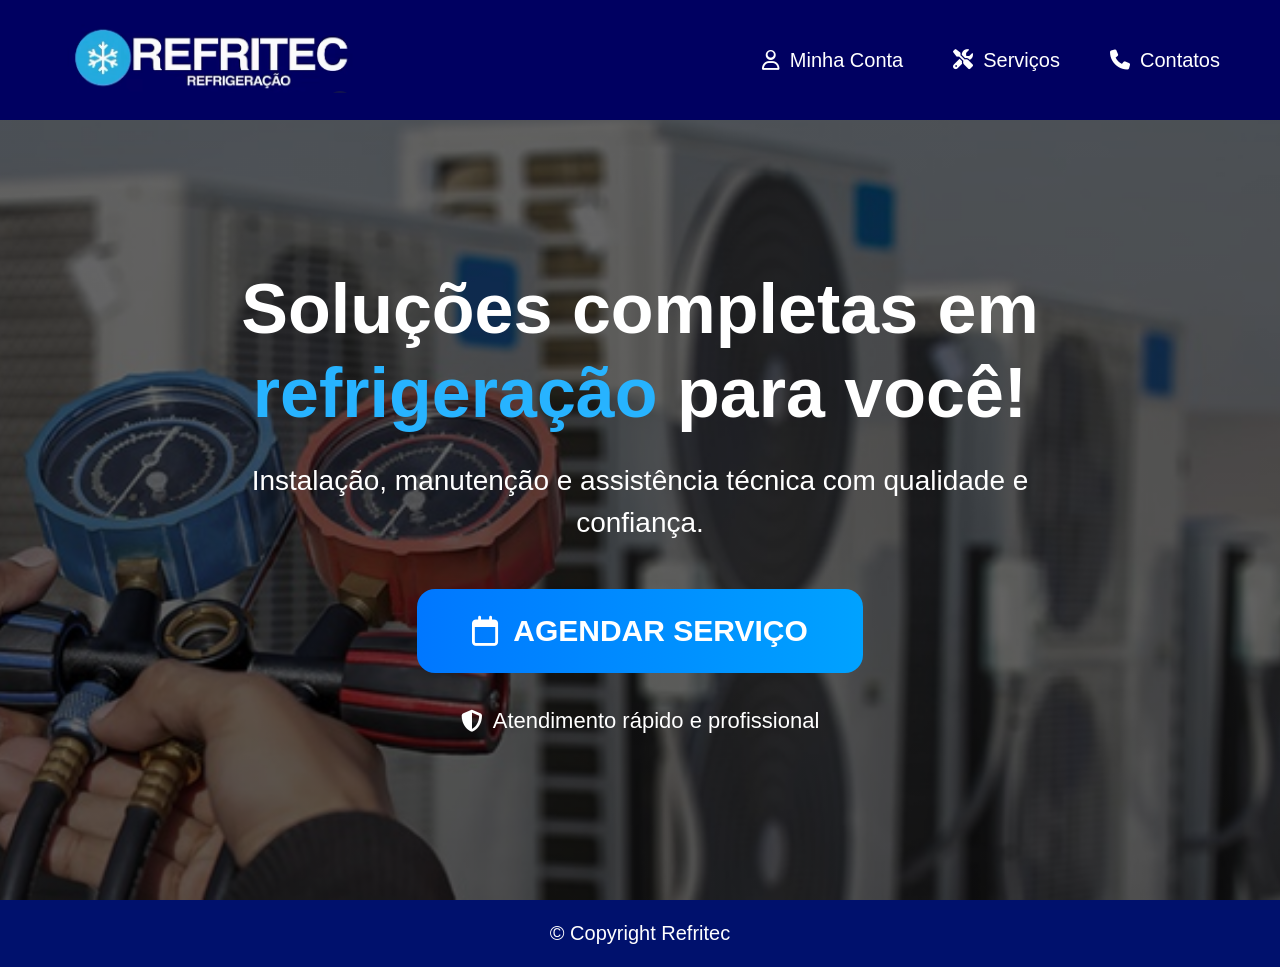
<file: index.html>
<!DOCTYPE html>
<html lang="pt-BR">
<head>

  <meta charset="UTF-8">
  <meta name="viewport" content="width=device-width, initial-scale=1.0">

  <title>REFRITEC Refrigeração</title>

  <!-- CSS -->
  <link rel="stylesheet" href="style.css">

  <!-- Ícones -->
  <link rel="stylesheet"
  href="https://cdnjs.cloudflare.com/ajax/libs/font-awesome/6.5.1/css/all.min.css">

</head>

<body>

  <!-- HEADER -->

  <header>

    <div class="logo">
      <a href="index.html">
        <img src="logo.png" alt="REFRITEC">
      </a>
    </div>

    <nav>

      <a href="login.html">
        <i class="fa-regular fa-user"></i>
        Minha Conta
      </a>

      <a href="servicos.html">
        <i class="fa-solid fa-screwdriver-wrench"></i>
        Serviços
      </a>

      <a href="contato.html">
        <i class="fa-solid fa-phone"></i>
        Contatos
      </a>

    </nav>

  </header>

  <!-- HERO -->

  <section class="hero">

    <div class="hero-content">

      <h1>
        Soluções completas em
        <span>refrigeração</span>
        para você!
      </h1>

      <p>
        Instalação, manutenção e assistência técnica
        com qualidade e confiança.
      </p>

      <a href="login.html" class="btn-agendar">

        <i class="fa-regular fa-calendar"></i>

        AGENDAR SERVIÇO

      </a>

      <div class="seguranca">

        <i class="fa-solid fa-shield-halved"></i>

        Atendimento rápido e profissional

      </div>

    </div>

  </section>

  <!-- FOOTER -->

  <footer>

    © Copyright Refritec

  </footer>

</body>
</html>
</file>
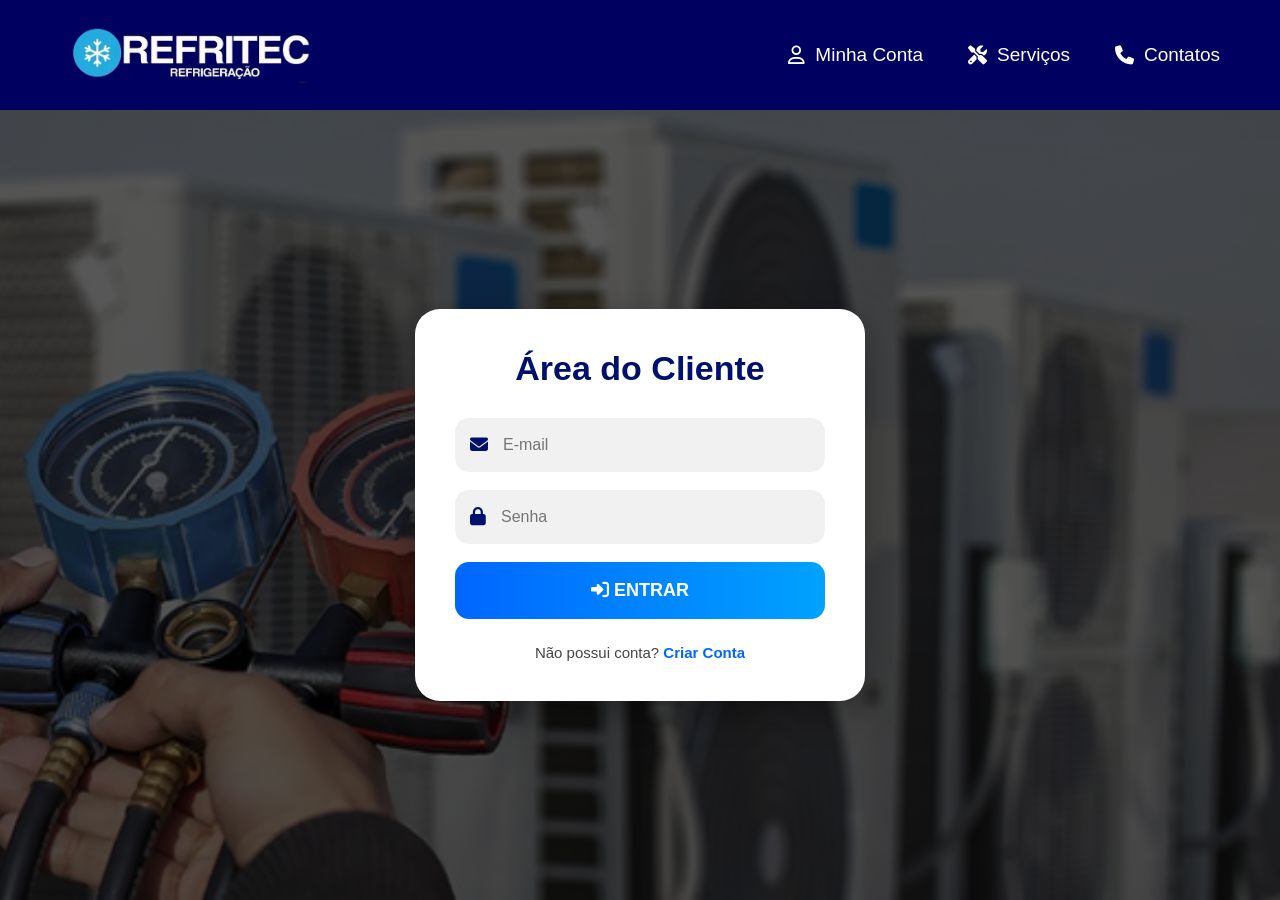
<file: agendamento.html>
<!DOCTYPE html>
<html lang="pt-BR">
<head>

  <meta charset="UTF-8">
  <meta name="viewport"
  content="width=device-width, initial-scale=1.0">

  <title>Novo Agendamento</title>

  <link rel="stylesheet" href="agendamento.css">
   <!-- Ícones -->
  <link rel="stylesheet"
  href="https://cdnjs.cloudflare.com/ajax/libs/font-awesome/6.5.1/css/all.min.css">

</head>

<body>

  <!-- HEADER -->

  <header>

    <div class="logo">
      <a href="index.html">
        <img src="logo.png" alt="REFRITEC">
      </a>
    </div>

    <nav>

      <a href="login.html">
        <i class="fa-regular fa-user"></i>
        Minha Conta
      </a>

      <a href="servicos.html">
        <i class="fa-solid fa-screwdriver-wrench"></i>
        Serviços
      </a>

      <a href="contato.html">
        <i class="fa-solid fa-phone"></i>
        Contatos
      </a>

    </nav>

  </header>

  <div class="container">

    <div class="card">

      <h1>Novo Agendamento</h1>

      <form id="agendamentoForm">

        <div class="input-group">

          <select id="servico" required>

            <option value="">
              <i class="fa-solid fa-screwdriver-wrench"></i>
              Escolha o serviço
            </option>

            <option>
              Agendamento de Freezer
            </option>

            <option>
              Instalação de Ar
            </option>

            <option>
              Limpeza e Manutenção de Ar
            </option>

            <option>
              Manutenção em Geladeira
            </option>

            <option>
              Câmara Frigorífica
            </option>

          </select>

        </div>

        <div class="input-group grupo-data-agendamento">

        <i class="fa-solid fa-calendar-days"></i>

          <input
          type="date"
          id="dataAgendamento"
          class="data-agendamento"
          required>

          <span class="placeholder-agendamento">
          Data do agendamento
          </span>

          </div>

        <div class="input-group">

          <textarea
          id="observacoes"
          placeholder="Observações do serviço"
          rows="5"></textarea>

        </div>

        <button type="submit">

          AGENDAR

        </button>

      </form>

    </div>

  </div>

  <script src="agendamento.js"></script>

</body>
</html>
</file>
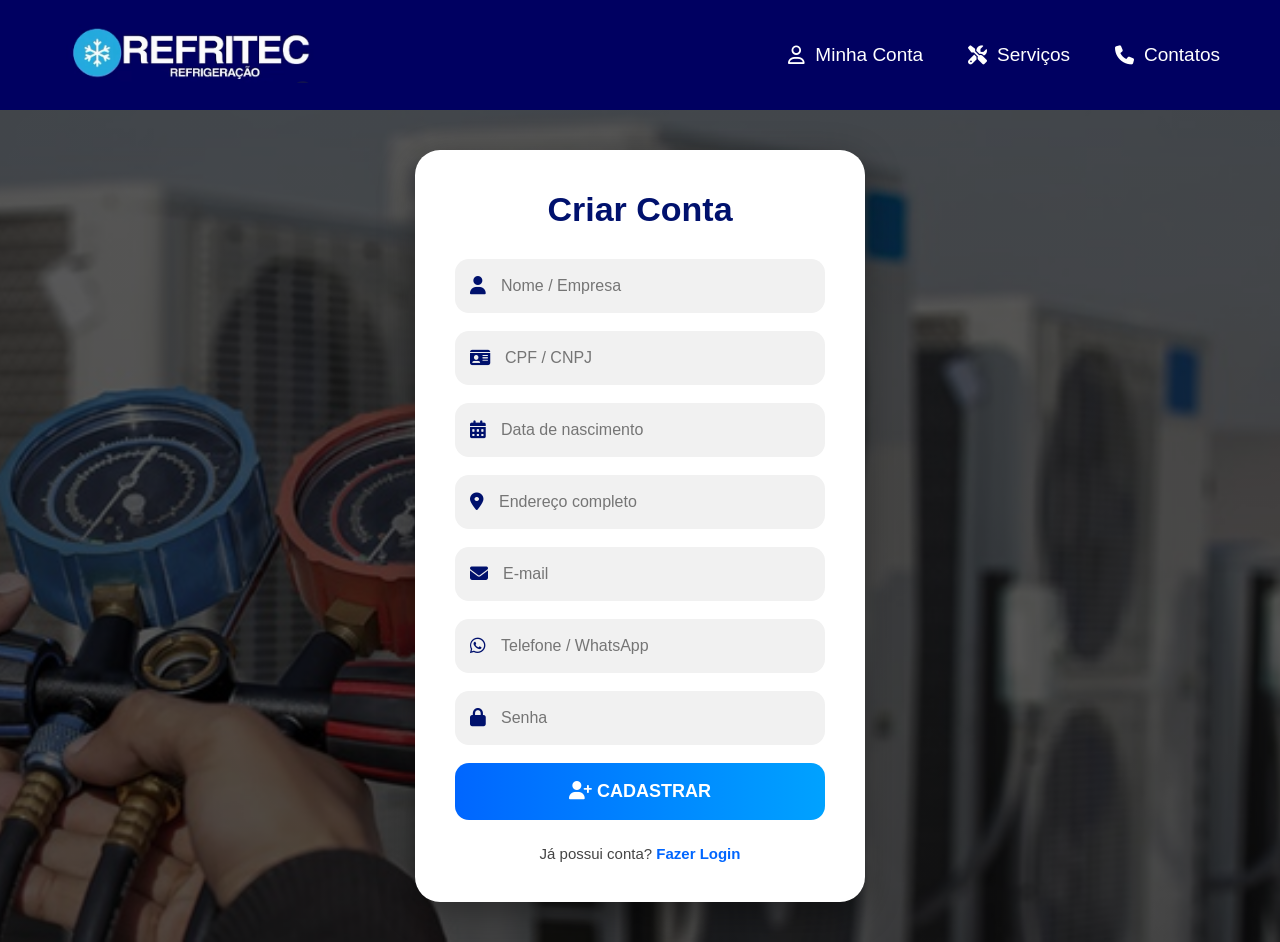
<file: cadastro.html>
<!DOCTYPE html>
<html lang="pt-BR">
<head>

  <meta charset="UTF-8">
  <meta name="viewport" content="width=device-width, initial-scale=1.0">

  <title>Cadastro - REFRITEC</title>

  <link rel="stylesheet" href="auth.css">

   <!-- Ícones -->
  <link rel="stylesheet"
  href="https://cdnjs.cloudflare.com/ajax/libs/font-awesome/6.5.1/css/all.min.css">

</head>

<body>

  <!-- HEADER -->

  <header>

    <div class="logo">
      <a href="index.html">
        <img src="logo.png" alt="REFRITEC">
      </a>
    </div>

    <nav>

      <a href="login.html">
        <i class="fa-regular fa-user"></i>
        Minha Conta
      </a>

      <a href="servicos.html">
        <i class="fa-solid fa-screwdriver-wrench"></i>
        Serviços
      </a>

      <a href="contato.html">
        <i class="fa-solid fa-phone"></i>
        Contatos
      </a>

    </nav>

  </header>

  

  <div class="container">

    <div class="card">

      

      <h1>Criar Conta</h1>

      <form id="cadastroForm">

        <div class="input-group">
          <i class="fa-solid fa-user"></i>
          <input type="text"
          id="nome"
          placeholder="Nome / Empresa"
          required>
        </div>

        <div class="input-group">
          <i class="fa-solid fa-id-card"></i>
          <input type="text"
          id="cpf"
          placeholder="CPF / CNPJ"
          required>
        </div>

        <div class="input-group">

          <i class="fa-solid fa-calendar-days"></i>

          <input
          type="text"
          id="dataNascimento"
          placeholder="Data de nascimento"
          onfocus="(this.type='date')"
          onblur="if(!this.value)this.type='text'"
          required>

        </div>

        <div class="input-group">

          <i class="fa-solid fa-location-dot"></i>

          <input
          type="text"
          id="endereco"
          placeholder="Endereço completo"
          required>

        </div>

        <div class="input-group">
          <i class="fa-solid fa-envelope"></i>
          <input type="email"
          id="email"
          placeholder="E-mail"
          required>
        </div>

        <div class="input-group">
          <i class="fa-brands fa-whatsapp"></i>
          <input type="text"
          id="telefone"
          placeholder="Telefone / WhatsApp"
          required>
        </div>

        <div class="input-group">
          <i class="fa-solid fa-lock"></i>
          <input type="password"
          id="senha"
          placeholder="Senha"
          required>
        </div>

        <button type="submit">

          <i class="fa-solid fa-user-plus"></i>

          CADASTRAR

        </button>

      </form>

      <div class="link">

        Já possui conta?

        <a href="login.html">
          Fazer Login
        </a>

      </div>

    </div>

  </div>

  <script type="module" src="cadastro.js"></script>

</body>
</html>
</file>
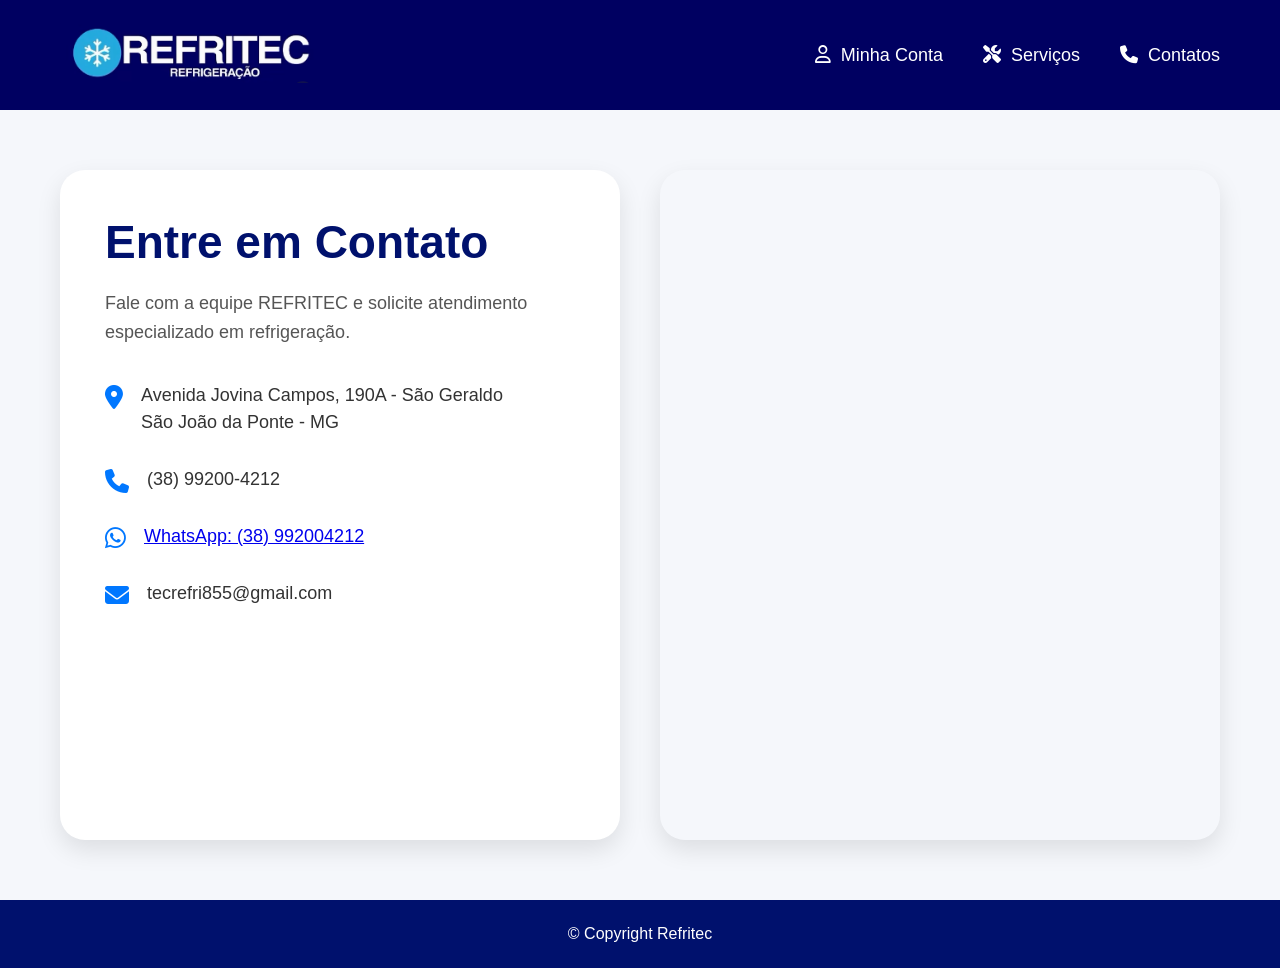
<file: contato.html>
<!DOCTYPE html>
<html lang="pt-BR">
<head>

  <meta charset="UTF-8">

  <meta name="viewport"
  content="width=device-width, initial-scale=1.0">

  <title>Contato - REFRITEC</title>

  <link rel="stylesheet" href="contato.css">

   <!-- Ícones -->
  <link rel="stylesheet"
  href="https://cdnjs.cloudflare.com/ajax/libs/font-awesome/6.5.1/css/all.min.css">

</head>
  <body>

  <!-- HEADER -->

  <header>

    <div class="logo">
      <a href="index.html">
        <img src="logo.png" alt="REFRITEC">
      </a>
    </div>

    <nav>

      <a href="login.html">
        <i class="fa-regular fa-user"></i>
        Minha Conta
      </a>

      <a href="servicos.html">
        <i class="fa-solid fa-screwdriver-wrench"></i>
        Serviços
      </a>

      <a href="contato.html">
        <i class="fa-solid fa-phone"></i>
        Contatos
      </a>

    </nav>

  </header>

  <!-- CONTAINER -->

  <section class="contato-container">

    <!-- INFORMAÇÕES -->

    <div class="info-contato">

      <h1>Entre em Contato</h1>

      <p>
        Fale com a equipe REFRITEC e solicite
        atendimento especializado em refrigeração.
      </p>

      <div class="item">

        <i class="fa-solid fa-location-dot"></i>

        <span>
          Avenida Jovina Campos, 190A - São Geraldo
          <br>
          São João da Ponte - MG
        </span>

      </div>

      <div class="item">

        <i class="fa-solid fa-phone"></i>

        <span>
          (38) 99200-4212
        </span>

      </div>

      <div class="item">

        <i class="fa-brands fa-whatsapp"></i>

        <span>
          <a href="https://wa.me/message/BQZBY3ERVJ53P1">WhatsApp:
          (38) 992004212</a>
        </span>

      </div>

      <div class="item">

        <i class="fa-solid fa-envelope"></i>

        <span>
          tecrefri855@gmail.com
        </span>

      </div>

    </div>

    <!-- MAPA -->

    <div class="mapa">

      <iframe src="https://www.google.com/maps/embed?pb=!1m18!1m12!1m3!1d800.5182696547896!2d-44.00355723047834!3d-15.935601609477606!2m3!1f0!2f0!3f0!3m2!1i1024!2i768!4f13.1!3m3!1m2!1s0x7546f42515d3925%3A0xdfe3fdb753882351!2sR.%20Jovina%20Campos%2C%20190%20-%20S%C3%A3o%20Jo%C3%A3o%20da%20Ponte%2C%20MG%2C%2039430-000!5e1!3m2!1spt-BR!2sbr!4v1779558549135!5m2!1spt-BR!2sbr" 
        width="600" 
        height="450" 
        style="border:0;" 
        allowfullscreen="" 
        loading="lazy" referrerpolicy="no-referrer-when-downgrade">
      </iframe>

    </div>

  </section>

  <!-- FOOTER -->

  <footer>

    © Copyright Refritec

  </footer>

</body>
</html>
</file>
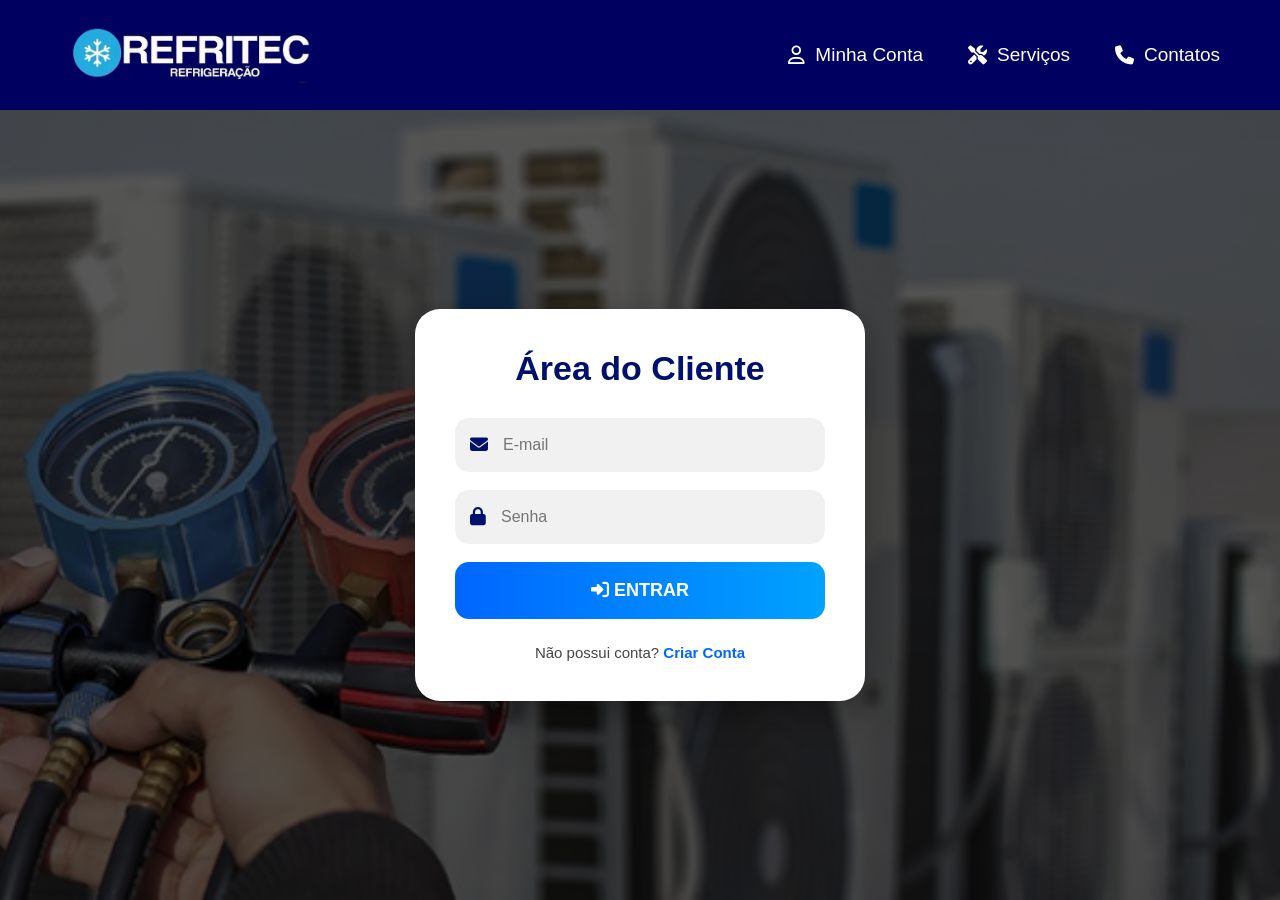
<file: login.html>
<!DOCTYPE html>
<html lang="pt-BR">
<head>

  <meta charset="UTF-8">
  <meta name="viewport" content="width=device-width, initial-scale=1.0">

  <title>Login - REFRITEC</title>

  <link rel="stylesheet" href="auth.css">

   <!-- Ícones -->
  <link rel="stylesheet"
  href="https://cdnjs.cloudflare.com/ajax/libs/font-awesome/6.5.1/css/all.min.css">

</head>

<body>

  <!-- HEADER -->

  <header>

    <div class="logo">
      <a href="index.html">
        <img src="logo.png" alt="REFRITEC">
      </a>
    </div>

    <nav>

      <a href="login.html">
        <i class="fa-regular fa-user"></i>
        Minha Conta
      </a>

      <a href="servicos.html">
        <i class="fa-solid fa-screwdriver-wrench"></i>
        Serviços
      </a>

      <a href="contato.html">
        <i class="fa-solid fa-phone"></i>
        Contatos
      </a>

    </nav>

  </header>


  <div class="container">

    <div class="card">

      <h1>Área do Cliente</h1>

        <form id="formLogin">

          <div class="input-group">
            <i class="fa-solid fa-envelope"></i>
            <input type="email"
            id="email"
            placeholder="E-mail"
            required>
          </div>

          <div class="input-group">
            <i class="fa-solid fa-lock"></i>
            <input type="password"
            id="senha"
            placeholder="Senha"
            required>
          </div>

        <button type="submit">

          <i class="fa-solid fa-right-to-bracket"></i>

          ENTRAR

        </button>

      </form>

      <div class="link">

        Não possui conta?

        <a href="cadastro.html">
          Criar Conta
        </a>

      </div>

    </div>

  </div>

  <script type="module" src="login.js"></script>

</body>
</html>
</file>
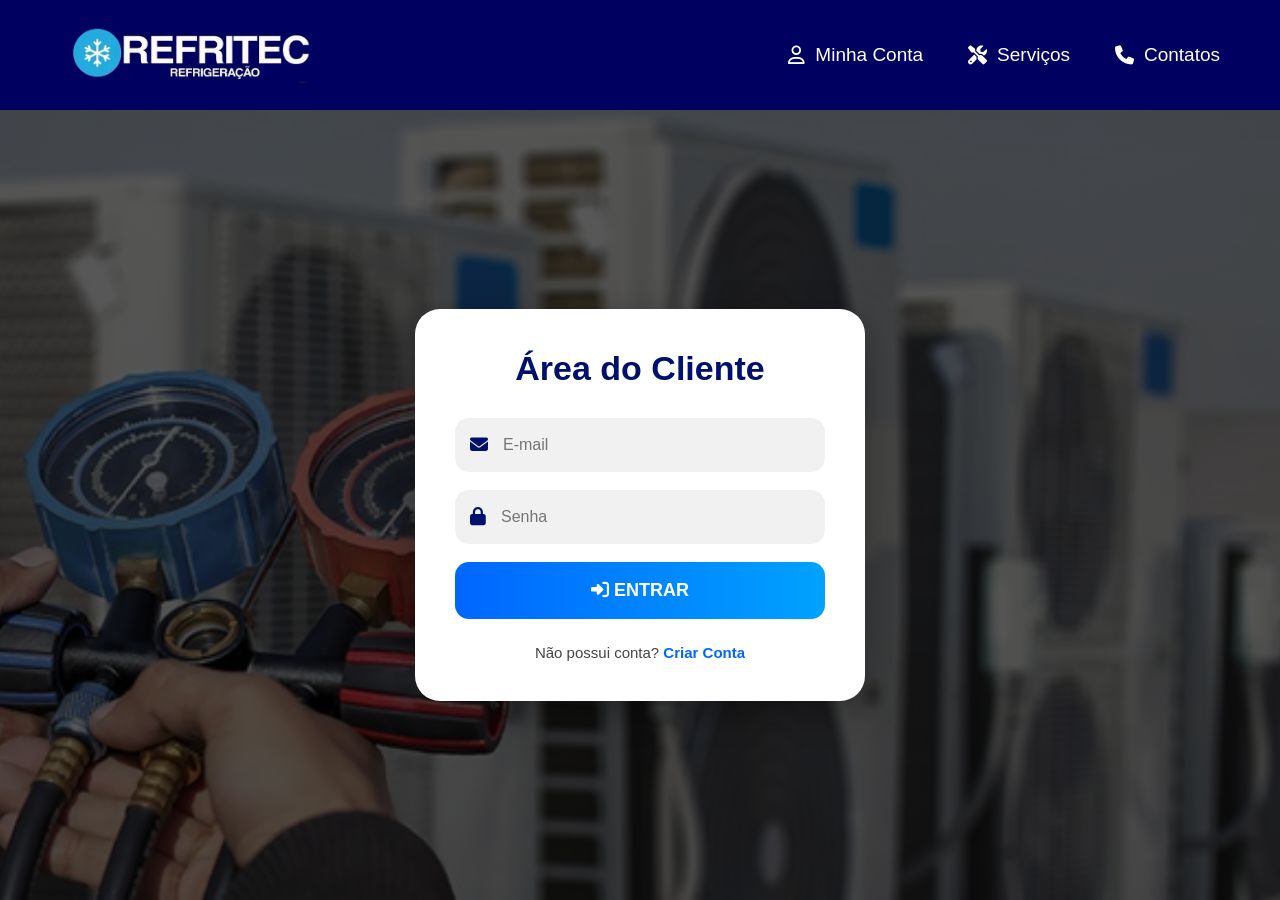
<file: painel.html>
<!DOCTYPE html>
<html lang="pt-BR">
<head>

  <meta charset="UTF-8">

  <meta name="viewport"
  content="width=device-width, initial-scale=1.0">

  <title>Painel do Cliente</title>

  <link rel="stylesheet" href="auth.css">

</head>
  
<body>
  <header>

  <div class="logo">
      <a href="index.html">
        <img src="logo.png" alt="REFRITEC">
      </a>
    </div>

  <nav>

    <a href="painel.html">
      Minha Conta
    </a>

    <a href="servicos.html">
      Serviços
    </a>

    <a href="contato.html">
      Contato
    </a>

  </nav>

</header>

  <div class="container">

    <div class="card">

      <h1>
        Meus Agendamentos
      </h1>

      <br>

      <a
      href="agendamento.html"
      class="btnNovo">

        + Novo Agendamento

      </a>

      <div id="lista"></div>

    </div>

  </div>

  <script>

    const usuario =
    JSON.parse(localStorage.getItem("usuario"));

    if(!usuario){

      window.location.href =
      "login.html";

    }

    async function carregar(){

      const url =
      "SUA_URL_APPS_SCRIPT"
      + "?acao=agendamentos"
      + "&cpf=" + usuario.cpf;

      const resposta =
      await fetch(url);

      const dados =
      await resposta.json();

      const lista =
      document.getElementById("lista");

      if(dados.length == 0){

        lista.innerHTML = `
          <p style="margin-top:30px;">
            Nenhum agendamento encontrado.
          </p>
        `;

        return;

      }

      dados.forEach(item => {

        lista.innerHTML += `

          <div class="agendamento">

            <h3>${item.servico}</h3>

            <p>
              <b>Status:</b>
              ${item.status}
            </p>

            <p>
              <b>Observações:</b>
              ${item.observacoes}
            </p>

          </div>

        `;

      });

    }

    carregar();

  </script>

</body>
</html>
</file>
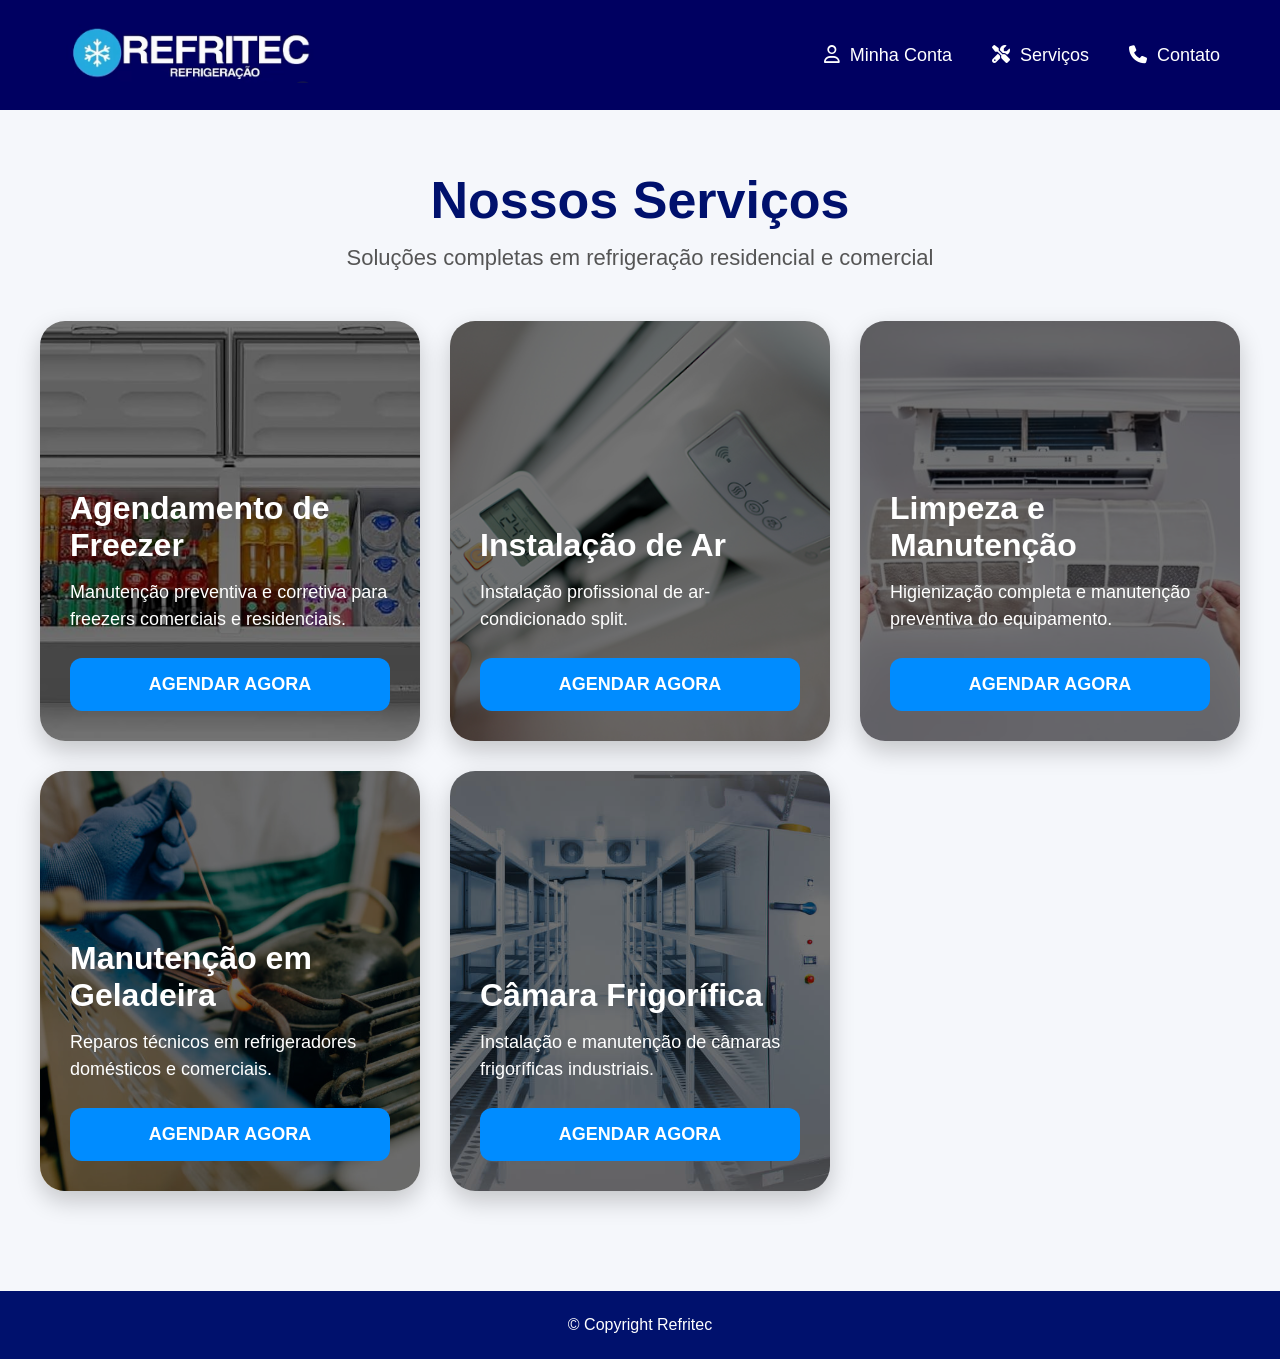
<file: servicos.html>
<!DOCTYPE html>
<html lang="pt-BR">
<head>

  <meta charset="UTF-8">

  <meta name="viewport"
  content="width=device-width, initial-scale=1.0">

  <title>Serviços - REFRITEC</title>

  <link rel="stylesheet" href="servicos.css">

  <link rel="stylesheet"
  href="https://cdnjs.cloudflare.com/ajax/libs/font-awesome/6.5.1/css/all.min.css">

</head>

<body>

  <!-- HEADER -->

  <header>

    <div class="logo">
      <a href="index.html">
        <img src="logo.png" alt="REFRITEC">
      </a>
    </div>

    <nav>

      <a href="painel.html">
        <i class="fa-regular fa-user"></i>
        Minha Conta
      </a>

      <a href="servicos.html">
        <i class="fa-solid fa-screwdriver-wrench"></i>
        Serviços
      </a>

      <a href="contato.html">
        <i class="fa-solid fa-phone"></i>
        Contato
      </a>

    </nav>

  </header>

  <!-- TÍTULO -->

  <section class="titulo">

    <h1>Nossos Serviços</h1>

    <p>
      Soluções completas em refrigeração residencial e comercial
    </p>

  </section>

  <!-- SERVIÇOS -->

  <section class="servicos-grid">

    <!-- FREEZER -->

    <div class="card-servico freezer">

      <div class="overlay">

        <h2>
          Agendamento de Freezer
        </h2>

        <p>
          Manutenção preventiva e corretiva
          para freezers comerciais e residenciais.
        </p>

        <button onclick="agendar()">

          AGENDAR AGORA

        </button>

      </div>

    </div>

    <!-- INSTALAÇÃO AR -->

    <div class="card-servico ar">

      <div class="overlay">

        <h2>
          Instalação de Ar
        </h2>

        <p>
          Instalação profissional de
          ar-condicionado split.
        </p>

        <button onclick="agendar()">

          AGENDAR AGORA

        </button>

      </div>

    </div>

    <!-- LIMPEZA -->

    <div class="card-servico limpeza">

      <div class="overlay">

        <h2>
          Limpeza e Manutenção
        </h2>

        <p>
          Higienização completa e manutenção
          preventiva do equipamento.
        </p>

        <button onclick="agendar()">

          AGENDAR AGORA

        </button>

      </div>

    </div>

    <!-- GELADEIRA -->

    <div class="card-servico geladeira">

      <div class="overlay">

        <h2>
          Manutenção em Geladeira
        </h2>

        <p>
          Reparos técnicos em refrigeradores
          domésticos e comerciais.
        </p>

        <button onclick="agendar()">

          AGENDAR AGORA

        </button>

      </div>

    </div>

    <!-- CÂMARA -->

    <div class="card-servico camara">

      <div class="overlay">

        <h2>
          Câmara Frigorífica
        </h2>

        <p>
          Instalação e manutenção de
          câmaras frigoríficas industriais.
        </p>

        <button onclick="agendar()">

          AGENDAR AGORA

        </button>

      </div>

    </div>

  </section>

  <!-- FOOTER -->

  <footer>

    © Copyright Refritec

  </footer>

  <script src="servicos.js"></script>

</body>
</html>
</file>
<file: style.css>
/* RESET */

*{
  margin:0;
  padding:0;
  box-sizing:border-box;
  font-family: Arial, Helvetica, sans-serif;
}

body{
  overflow-x:hidden;
}

/* ================= HEADER ================= */

header{
  width:100%;
  height:120px;
  background:#000061;

  display:flex;
  justify-content:space-between;
  align-items:center;

  padding:0 60px;

  position:fixed;
  top:0;
  z-index:1000;
}

.logo img{
  width:300px;
}

nav{
  display:flex;
  gap:50px;
}

nav a{
  color:white;
  text-decoration:none;
  font-size:20px;

  display:flex;
  align-items:center;
  gap:10px;

  transition:0.3s;
}

nav a:hover{
  color:#42c2ff;
}

/* ================= HERO ================= */

.hero{

  width:100%;
  height:100vh;

  background:
  linear-gradient(rgba(0,0,0,0.60),
  rgba(0,0,0,0.60)),
  url('fundo.png');

  background-size:cover;
  background-position:center;

  display:flex;
  justify-content:center;
  align-items:center;

  text-align:center;

  padding:140px 20px 40px;
}

.hero-content{
  max-width:900px;
  color:white;
}

.hero h1{
  font-size:70px;
  line-height:1.2;
  margin-bottom:25px;
}

.hero span{
  color:#27b3ff;
}

.hero p{
  font-size:28px;
  line-height:1.5;
  margin-bottom:45px;
}

/* ================= BOTÃO ================= */

.btn-agendar{

  background:linear-gradient(90deg,#0077ff,#00a2ff);

  color:white;
  text-decoration:none;

  padding:25px 55px;

  border-radius:18px;

  font-size:30px;
  font-weight:bold;

  display:inline-flex;
  align-items:center;
  gap:15px;

  transition:0.3s;
}

.btn-agendar:hover{
  transform:scale(1.05);
}

.seguranca{

  margin-top:35px;

  display:flex;
  justify-content:center;
  align-items:center;
  gap:10px;

  font-size:22px;
}

/* ================= FOOTER ================= */

footer{

  background:#00116d;

  color:white;

  text-align:center;

  padding:22px;

  font-size:20px;
}

/* ================================================= */
/* ================= RESPONSIVO ==================== */
/* ================================================= */

@media(max-width:900px){

  header{

    height:auto;

    flex-direction:column;

    padding:20px;

    gap:20px;
  }

  .logo img{
    width:220px;
  }

  nav{

    width:100%;

    justify-content:center;

    flex-wrap:wrap;

    gap:20px;
  }

  nav a{
    font-size:16px;
  }

  .hero{
    padding-top:220px;
  }

  .hero h1{
    font-size:38px;
  }

  .hero p{
    font-size:20px;
  }

  .btn-agendar{

    font-size:20px;

    padding:18px 30px;
  }

  .seguranca{
    font-size:16px;
  }

  footer{
    font-size:16px;
  }

}

/* ================= CELULARES ================= */

@media(max-width:500px){

  .hero h1{
    font-size:30px;
  }

  .hero p{
    font-size:17px;
  }

  .btn-agendar{

    width:100%;

    justify-content:center;

    font-size:18px;

    padding:16px;
  }

  nav{
    flex-direction:column;
    align-items:center;
  }

}
</file>
<file: agendamento.css>
/* ================= RESET ================= */

*{
  margin:0;
  padding:0;
  box-sizing:border-box;
  font-family: Arial, Helvetica, sans-serif;
}

body{
  overflow-x:hidden;
  background:#f5f7fb;
}

/* ================= HEADER ================= */

header{

  width:100%;
  height:110px;

  background:#000061;

  display:flex;
  justify-content:space-between;
  align-items:center;

  padding:0 60px;

  position:fixed;
  top:0;
  left:0;

  z-index:1000;
}

.logo img{
  width:260px;
}

/* ================= MENU ================= */

nav{
  display:flex;
  align-items:center;
  gap:45px;
}

nav a{

  color:white;

  text-decoration:none;

  font-size:19px;

  display:flex;
  align-items:center;
  gap:10px;

  transition:0.3s;
}

nav a:hover{
  color:#42c2ff;
}

/* ================= CONTAINER ================= */

.container{

  width:100%;
  min-height:100vh;

  background:
  linear-gradient(rgba(0,0,0,0.65),
  rgba(0,0,0,0.65)),
  url('fundo.png');

  background-size:cover;
  background-position:center;

  display:flex;
  justify-content:center;
  align-items:center;

  padding:150px 20px 40px;
}

/* ================= CARD ================= */

.card{

  width:100%;
  max-width:450px;

  background:white;

  border-radius:25px;

  padding:40px;

  box-shadow:0 10px 35px rgba(0,0,0,0.35);

  text-align:center;
}

.card-logo{
  width:220px;
  margin-bottom:20px;
}

.card h1{

  color:#00116d;

  margin-bottom:30px;

  font-size:34px;
}

/* ================= INPUTS ================= */

.input-group{

  width:100%;

  background:#f1f1f1;

  border-radius:14px;

  margin-bottom:18px;

  display:flex;
  align-items:center;

  padding:0 15px;
}

.input-group i{

  color:#00116d;

  font-size:18px;
}

.input-group input{

  width:100%;

  border:none;
  outline:none;

  background:none;

  padding:18px 15px;

  font-size:16px;
}

/* ================= BOTÃO ================= */

button{

  width:100%;

  border:none;

  background:linear-gradient(90deg,#0066ff,#00a2ff);

  color:white;

  padding:18px;

  border-radius:14px;

  font-size:18px;
  font-weight:bold;

  cursor:pointer;

  transition:0.3s;
}

button:hover{
  transform:scale(1.03);
}

/* ================= LINKS ================= */

.link{

  margin-top:25px;

  font-size:15px;

  color:#444;
}

.link a{

  color:#0066ff;

  text-decoration:none;

  font-weight:bold;
}

/* ================= FOOTER ================= */

footer{

  background:#000061;

  color:white;

  text-align:center;

  padding:22px;

  font-size:18px;
}

.btnNovo{

  display:inline-block;

  background:#0077ff;

  color:white;

  padding:15px 25px;

  border-radius:12px;

  text-decoration:none;

  font-weight:bold;

  margin-bottom:30px;
}

.agendamento{

  width:100%;

  background:#f3f3f3;

  padding:20px;

  border-radius:15px;

  margin-top:20px;

  text-align:left;
}

.agendamento h3{

  color:#00116d;

  margin-bottom:10px;
}

select,
textarea{

  width:100%;

  border:none;

  outline:none;

  background:none;

  padding:18px;

  font-size:16px;
}

/* ================================================= */
/* ================= RESPONSIVO ==================== */
/* ================================================= */

@media(max-width:900px){

  header{

    height:auto;

    flex-direction:column;

    padding:20px;

    gap:20px;
  }

  .logo img{
    width:220px;
  }

  nav{

    width:100%;

    justify-content:center;

    flex-wrap:wrap;

    gap:20px;
  }

  nav a{
    font-size:16px;
  }

  .container{
    padding-top:220px;
  }

}

/* ================= CELULAR ================= */

@media(max-width:500px){

  .card{
    padding:30px 20px;
  }

  .card-logo{
    width:170px;
  }

  .card h1{
    font-size:28px;
  }

  nav{
    flex-direction:column;
  }

  nav a{
    font-size:15px;
  }

}

/* ================================================= */
/* =========== DATA APENAS AGENDAMENTO ============= */
/* ================================================= */

.grupo-data-agendamento{

  position:relative;
}

/* INPUT */

.data-agendamento{

  width:100%;

  border:none;

  outline:none;

  background:none;

  font-size:15px;

  color:#555;
}

/* ESCONDE dd/mm/aaaa */

.data-agendamento:invalid{

  color:transparent;
}

/* PLACEHOLDER */

.placeholder-agendamento{

  position:absolute;

  left:45px;

  color:#777;

  font-size:15px;

  pointer-events:none;
}

/* SOME AO ESCOLHER DATA */

.data-agendamento:valid
+ .placeholder-agendamento{

  display:none;
}
</file>
<file: auth.css>
/* ================= RESET ================= */

*{
  margin:0;
  padding:0;
  box-sizing:border-box;
  font-family: Arial, Helvetica, sans-serif;
}

body{
  overflow-x:hidden;
  background:#f5f7fb;
}

/* ================= HEADER ================= */

header{

  width:100%;
  height:110px;

  background:#000061;

  display:flex;
  justify-content:space-between;
  align-items:center;

  padding:0 60px;

  position:fixed;
  top:0;
  left:0;

  z-index:1000;
}

.logo img{
  width:260px;
}

/* ================= MENU ================= */

nav{
  display:flex;
  align-items:center;
  gap:45px;
}

nav a{

  color:white;

  text-decoration:none;

  font-size:19px;

  display:flex;
  align-items:center;
  gap:10px;

  transition:0.3s;
}

nav a:hover{
  color:#42c2ff;
}

/* ================= CONTAINER ================= */

.container{

  width:100%;
  min-height:100vh;

  background:
  linear-gradient(rgba(0,0,0,0.65),
  rgba(0,0,0,0.65)),
  url('fundo.png');

  background-size:cover;
  background-position:center;

  display:flex;
  justify-content:center;
  align-items:center;

  padding:150px 20px 40px;
}

/* ================= CARD ================= */

.card{

  width:100%;
  max-width:450px;

  background:white;

  border-radius:25px;

  padding:40px;

  box-shadow:0 10px 35px rgba(0,0,0,0.35);

  text-align:center;
}

.card-logo{
  width:220px;
  margin-bottom:20px;
}

.card h1{

  color:#00116d;

  margin-bottom:30px;

  font-size:34px;
}

/* ================= INPUTS ================= */

.input-group{

  width:100%;

  background:#f1f1f1;

  border-radius:14px;

  margin-bottom:18px;

  display:flex;
  align-items:center;

  padding:0 15px;
}

.input-group i{

  color:#00116d;

  font-size:18px;
}

.input-group input{

  width:100%;

  border:none;
  outline:none;

  background:none;

  padding:18px 15px;

  font-size:16px;
}

/* ================= INPUT DATE ================= */

input[type="date"]{

  width:100%;

  border:none;

  outline:none;

  background:none;

  font-size:15px;

  color:#555;
}

/* TEXTO DO DATE */

input[type="date"]::before{

  content:"Data de nascimento/criação";

  color:#777;

  margin-right:10px;
}

/* QUANDO SELECIONAR DATA */

input[type="date"]:valid::before{

  display:none;
}

/* ÍCONE CALENDÁRIO */

input[type="date"]::-webkit-calendar-picker-indicator{

  cursor:pointer;

  opacity:0.8;
}

/* ================= BOTÃO ================= */

button{

  width:100%;

  border:none;

  background:linear-gradient(90deg,#0066ff,#00a2ff);

  color:white;

  padding:18px;

  border-radius:14px;

  font-size:18px;
  font-weight:bold;

  cursor:pointer;

  transition:0.3s;
}

button:hover{
  transform:scale(1.03);
}

/* ================= LINKS ================= */

.link{

  margin-top:25px;

  font-size:15px;

  color:#444;
}

.link a{

  color:#0066ff;

  text-decoration:none;

  font-weight:bold;
}

/* ================= FOOTER ================= */

footer{

  background:#000061;

  color:white;

  text-align:center;

  padding:22px;

  font-size:18px;
}

.btnNovo{

  display:inline-block;

  background:#0077ff;

  color:white;

  padding:15px 25px;

  border-radius:12px;

  text-decoration:none;

  font-weight:bold;

  margin-bottom:30px;
}

select,
textarea{

  width:100%;

  border:none;

  outline:none;

  background:none;

  padding:18px;

  font-size:16px;
}

/* ================================================= */
/* ================= RESPONSIVO ==================== */
/* ================================================= */

@media(max-width:900px){

  header{

    height:auto;

    flex-direction:column;

    padding:20px;

    gap:20px;
  }

  .logo img{
    width:220px;
  }

  nav{

    width:100%;

    justify-content:center;

    flex-wrap:wrap;

    gap:20px;
  }

  nav a{
    font-size:16px;
  }

  .container{
    padding-top:220px;
  }

}

/* ================= CELULAR ================= */

@media(max-width:500px){

  .card{
    padding:30px 20px;
  }

  .card-logo{
    width:170px;
  }

  .card h1{
    font-size:28px;
  }

  nav{
    flex-direction:column;
  }

  nav a{
    font-size:15px;
  }

}
</file>
<file: contato.css>
/* ================= RESET ================= */

*{
  margin:0;
  padding:0;
  box-sizing:border-box;
  font-family: Arial, Helvetica, sans-serif;
}

body{
  background:#f5f7fb;
  overflow-x:hidden;
}

/* ================= HEADER ================= */

header{

  width:100%;
  height:110px;

  background:#000061;

  display:flex;
  justify-content:space-between;
  align-items:center;

  padding:0 60px;

  position:fixed;

  top:0;

  z-index:1000;
}

.logo img{
  width:260px;
}

/* ================= MENU ================= */

nav{
  display:flex;
  gap:40px;
}

nav a{

  color:white;

  text-decoration:none;

  font-size:18px;

  display:flex;
  align-items:center;
  gap:10px;

  transition:0.3s;
}

nav a:hover{
  color:#42c2ff;
}

/* ================= CONTAINER ================= */

.contato-container{

  width:100%;

  min-height:100vh;

  padding:170px 60px 60px;

  display:grid;

  grid-template-columns:1fr 1fr;

  gap:40px;
}

/* ================= INFO ================= */

.info-contato{

  background:white;

  padding:45px;

  border-radius:25px;

  box-shadow:0 10px 25px rgba(0,0,0,0.1);
}

.info-contato h1{

  font-size:46px;

  color:#00116d;

  margin-bottom:20px;
}

.info-contato p{

  font-size:18px;

  color:#555;

  line-height:1.6;

  margin-bottom:35px;
}

/* ================= ITENS ================= */

.item{

  display:flex;

  align-items:flex-start;

  gap:18px;

  margin-bottom:30px;
}

.item i{

  font-size:24px;

  color:#0077ff;

  margin-top:3px;
}

.item span{

  font-size:18px;

  color:#333;

  line-height:1.5;
}

/* ================= MAPA ================= */

.mapa{

  width:100%;

  height:100%;

  min-height:500px;

  border-radius:25px;

  overflow:hidden;

  box-shadow:0 10px 25px rgba(0,0,0,0.1);
}

.mapa iframe{

  width:100%;
  height:100%;

  border:none;
}

/* ================= FOOTER ================= */

footer{

  background:#00116d;

  color:white;

  text-align:center;

  padding:25px;

  font-size:16px;
}

/* ================================================= */
/* ================= RESPONSIVO ==================== */
/* ================================================= */

@media(max-width:900px){

  header{

    height:auto;

    flex-direction:column;

    padding:20px;

    gap:20px;
  }

  .logo img{
    width:220px;
  }

  nav{

    width:100%;

    justify-content:center;

    flex-wrap:wrap;

    gap:20px;
  }

  nav a{
    font-size:16px;
  }

  .contato-container{

    grid-template-columns:1fr;

    padding:240px 20px 50px;
  }

}

/* ================= CELULAR ================= */

@media(max-width:500px){

  nav{

    flex-direction:column;

    gap:15px;
  }

  .contato-container{

    padding-top:270px;
  }

  .info-contato{

    padding:30px 20px;
  }

  .info-contato h1{

    font-size:32px;
  }

  .info-contato p{

    font-size:16px;
  }

  .item span{

    font-size:16px;
  }

  .mapa{

    min-height:350px;
  }

}
</file>
<file: servicos.css>
/* ================= RESET ================= */

*{
  margin:0;
  padding:0;
  box-sizing:border-box;
  font-family: Arial, Helvetica, sans-serif;
}

body{
  background:#f5f7fb;
}

/* ================= HEADER ================= */

header{

  width:100%;
  height:110px;

  background:#000061;

  display:flex;
  justify-content:space-between;
  align-items:center;

  padding:0 60px;

  position:fixed;

  top:0;

  z-index:1000;
}

.logo img{
  width:260px;
}

nav{
  display:flex;
  gap:40px;
}

nav a{

  color:white;

  text-decoration:none;

  font-size:18px;

  display:flex;
  align-items:center;
  gap:10px;
}

/* ================= TÍTULO ================= */

.titulo{

  padding-top:170px;

  text-align:center;

  margin-bottom:50px;
}

.titulo h1{

  font-size:52px;

  color:#00116d;

  margin-bottom:15px;
}

.titulo p{

  font-size:22px;

  color:#555;
}

/* ================= GRID ================= */

.servicos-grid{

  width:100%;

  padding:0 40px 60px;

  display:grid;

  grid-template-columns:
  repeat(auto-fit,minmax(320px,1fr));

  gap:30px;
}

/* ================= CARD ================= */

.card-servico{

  height:420px;

  border-radius:25px;

  overflow:hidden;

  position:relative;

  background-size:cover;

  background-position:center;

  box-shadow:0 10px 25px rgba(0,0,0,0.2);
}

/* IMAGENS */

.freezer{
  background-image:url('freezer.png');
}

.ar{
  background-image:url('ar.png');
}

.limpeza{
  background-image:url('limpeza.png');
}

.geladeira{
  background-image:url('geladeira.png');
}

.camara{
  background-image:url('camara.png');
}

/* OVERLAY */

.overlay{

  width:100%;
  height:100%;

  background:rgba(0,0,0,0.55);

  display:flex;

  flex-direction:column;

  justify-content:flex-end;

  padding:30px;

  color:white;
}

.overlay h2{

  font-size:32px;

  margin-bottom:15px;
}

.overlay p{

  font-size:18px;

  line-height:1.5;

  margin-bottom:25px;
}

/* BOTÃO */

.overlay button{

  border:none;

  background:#008cff;

  color:white;

  padding:16px;

  border-radius:12px;

  font-size:18px;

  font-weight:bold;

  cursor:pointer;

  transition:0.3s;
}

.overlay button:hover{

  transform:scale(1.03);

  background:#006ee6;
}

/* FOOTER */

footer{

  background:#00116d;

  color:white;

  text-align:center;

  padding:25px;

  margin-top:40px;
}

/* ================================================= */
/* ================= RESPONSIVO ==================== */
/* ================================================= */

@media(max-width:900px){

  header{

    height:auto;

    flex-direction:column;

    padding:20px;

    gap:20px;
  }

  .logo img{
    width:220px;
  }

  nav{

    width:100%;

    justify-content:center;

    flex-wrap:wrap;

    gap:20px;
  }

  nav a{
    font-size:16px;
  }

  .titulo{

    padding-top:230px;

    padding-left:20px;
    padding-right:20px;
  }

  .titulo h1{
    font-size:38px;
  }

  .titulo p{
    font-size:18px;
  }

  .servicos-grid{

    grid-template-columns:1fr;

    padding:0 20px 50px;
  }

  .card-servico{
    height:360px;
  }

}

/* ================= CELULAR ================= */

@media(max-width:500px){

  header{
    padding:15px;
  }

  .logo img{
    width:180px;
  }

  nav{

    flex-direction:column;

    gap:15px;
  }

  nav a{
    font-size:15px;
  }

  .titulo{

    padding-top:260px;

    margin-bottom:35px;
  }

  .titulo h1{
    font-size:30px;
  }

  .titulo p{

    font-size:16px;

    line-height:1.5;
  }

  .servicos-grid{

    padding:0 15px 40px;

    gap:20px;
  }

  .card-servico{

    height:300px;

    border-radius:20px;
  }

  .overlay{

    padding:20px;
  }

  .overlay h2{

    font-size:24px;

    margin-bottom:10px;
  }

  .overlay p{

    font-size:15px;

    line-height:1.4;

    margin-bottom:18px;
  }

  .overlay button{

    width:100%;

    padding:14px;

    font-size:16px;
  }

  footer{
    font-size:14px;
  }

}
</file>
